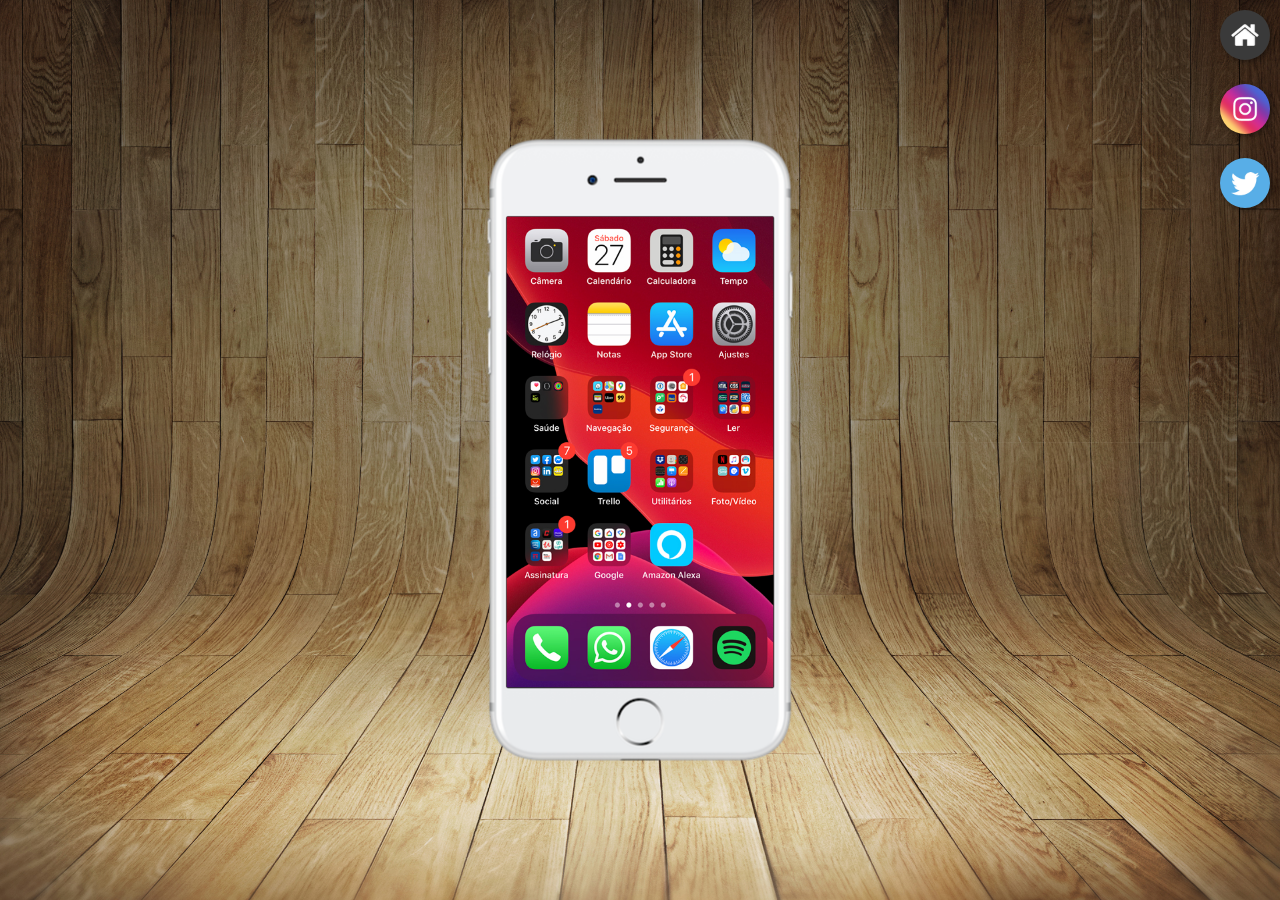
<file: index.html>
<!DOCTYPE html>
<html lang="pt-br">
<head>
    <meta charset="UTF-8">
    <meta http-equiv="X-UA-Compatible" content="IE=edge">
    <meta name="viewport" content="width=device-width, initial-scale=1.0">
    <title>Projeto Redes Sociais</title>
    <link rel="shortcut icon" href="favicon.ico" type="image/x-icon">
    <link rel="stylesheet" href="estilos/style.css">
</head>
<body>

    <main>
        <section id="telefone">

            <iframe src="home.html" name="tela" id="tela" frameborder="0">Seu navegador não é compatível com isso.</iframe>

        </section>

        <section id="redes-sociais">

            <a href="home.html" target="tela"><img src="imagens/logo-home.jpg" alt=""></a><br>
            <a href="https://www.instagram.com/pedroartur.ml/" target="tela"><img src="imagens/logo-instagram.jpg" alt=""></a><br>
            <a href="" target="tela"><img src="imagens/logo-twitter.jpg" alt=""></a><br>

        </section>
    </main>
    
</body>
</html>
</file>
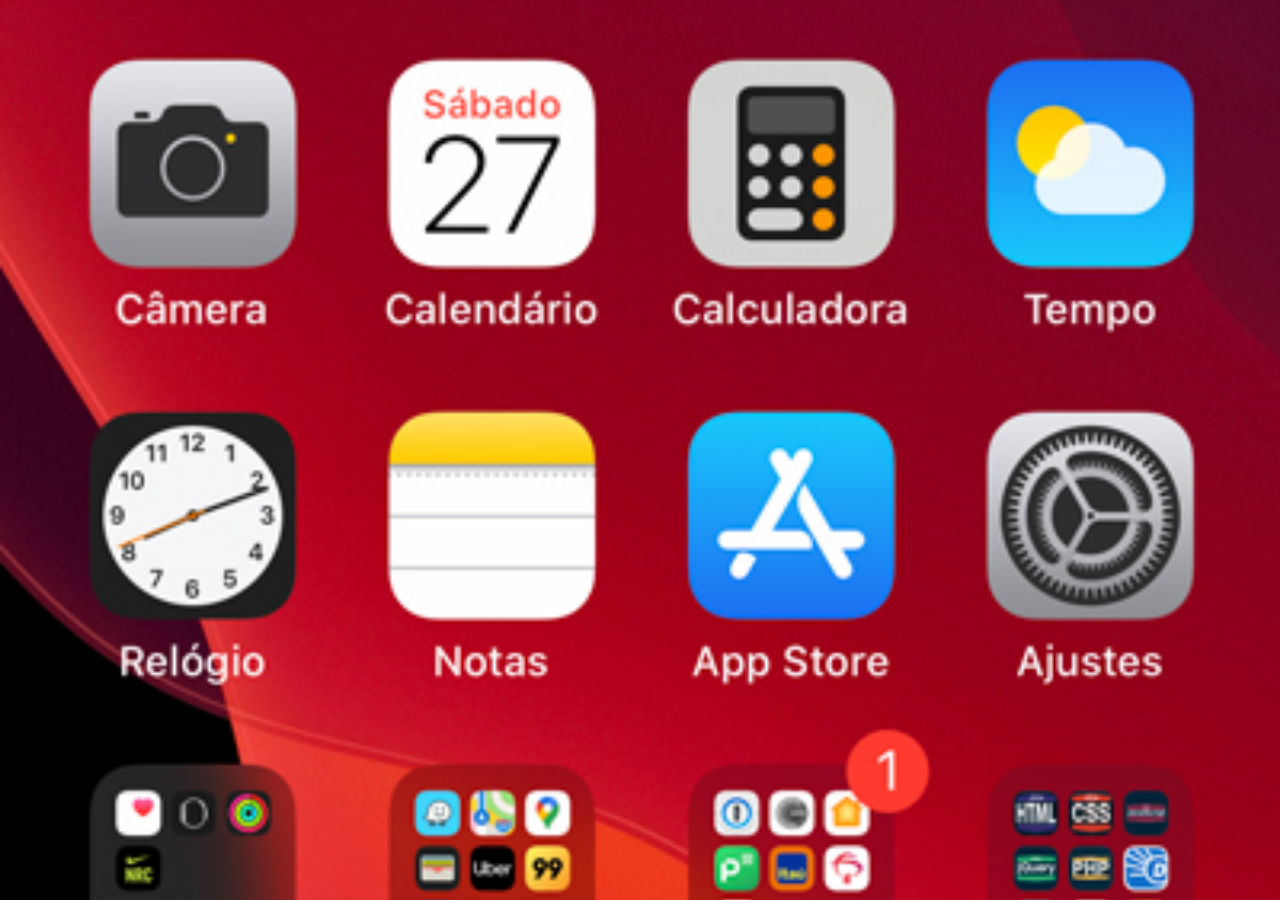
<file: home.html>
<!DOCTYPE html>
<html lang="pt-br">
<head>
    <meta charset="UTF-8">
    <meta http-equiv="X-UA-Compatible" content="IE=edge">
    <meta name="viewport" content="width=device-width, initial-scale=1.0">
    <title>Home</title>

    <style>

        * {

            margin: 0px;
            padding: 0px;
        }

        body {

            height: 100vh;
            width: 100vw;
            background: black url("imagens/tela-home.jpg") no-repeat top center;
            background-size: cover;
        }

    </style>

</head>
<body>
    
</body>
</html>
</file>
<file: estilos/style.css>
@charset "UTF-8";

* {

    margin: 0px;
    padding: 0px;
    font-family: Arial, Helvetica, sans-serif;
}

html, body {

    height: 100vh;
    width: 100vw;
    background-color: #181818;
}

body {

    background: url("../imagens/fundo-madeira.jpg") no-repeat top center;
    background-size: cover;
    background-attachment: fixed;
}

main {

    position: relative;
    height: 100vh;
}

section#telefone {

    position: absolute;
    top: 50%;
    left: 50%;
    transform: translate(-50%, -50%);
    height: 627px;
    width: 311px;
    background: url("../imagens/frame-iphone.png") no-repeat;
}

iframe#tela {

    position: relative;
    top: 80px;
    left: 22px;
    width: 267px;
    height: 471px;
}

section#redes-sociais {

    text-align: right;
}

section#redes-sociais img {

    width: 50px;
    height: 50px;
    margin: 10px;
    border-radius: 50%;
    box-shadow: 2px 2px 5px rgba(0, 0, 0, 0.404);
    box-sizing: border-box;
}

section#redes-sociais img:hover {

    border: 2px solid rgba(255, 255, 255, 0.603);
    transform: translate(-8px, -5px);
    box-shadow: 8px 5px 10px rgba(0, 0, 0, 0.644);
    transition: transform .4s, border .2s;
}
</file>
